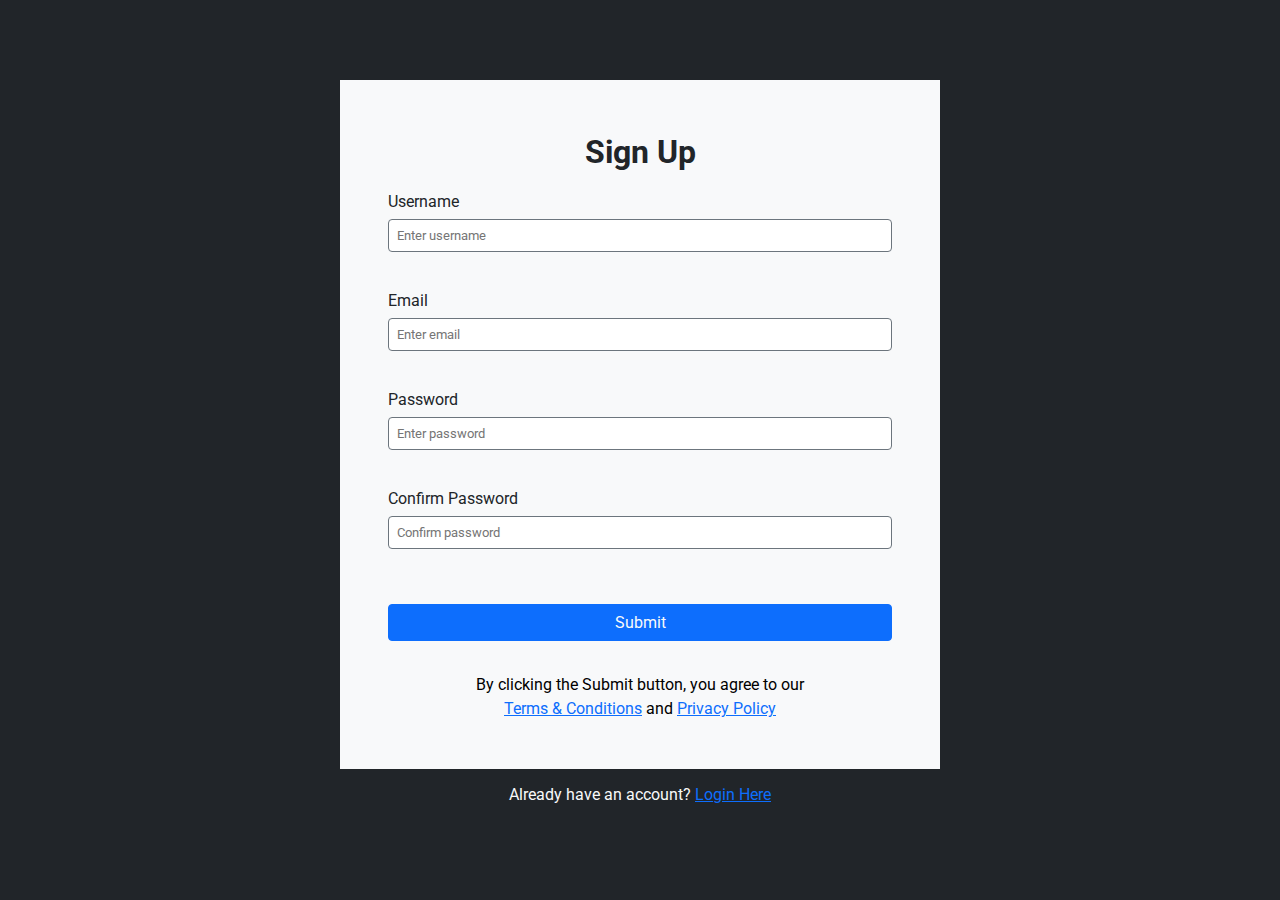
<file: form-validator/index.html>
<!DOCTYPE html>
<html lang="en">
  <head>
    <meta charset="UTF-8" />
    <meta name="viewport" content="width=device-width, initial-scale=1.0" />
    <link rel="icon" href="../favicon.ico" type="image/x-icon" />
    <title>Form Validator</title>
    <link rel="stylesheet" href="style.css" />
  </head>
  <body>
    <div class="container">
      <form class="form">
        <h1>Sign Up</h1>

        <div class="form-control">
          <label for="username">Username</label>
          <input type="text" id="username" placeholder="Enter username" />
          <small>Error ...</small>
        </div>

        <div class="form-control">
          <label for="email">Email</label>
          <input type="text" id="email" placeholder="Enter email" />
          <small>Error ...</small>
        </div>

        <div class="form-control">
          <label for="pw">Password</label>
          <input type="password" id="pw" placeholder="Enter password" />
          <small>Error ...</small>
        </div>

        <div class="form-control">
          <label for="pw2">Confirm Password</label>
          <input type="password" id="pw2" placeholder="Confirm password" />
          <small>Error ...</small>
        </div>

        <button type="submit">Submit</button>
        <p class="bottom-text">
          By clicking the Submit button, you agree to our
          <a href="#">Terms & Conditions</a> and
          <a href="#">Privacy Policy</a>
        </p>
      </form>

      <footer>
        <p>Already have an account? <a href="#">Login Here</a></p>
      </footer>
    </div>

    <script src="script.js"></script>
  </body>
</html>
</file>
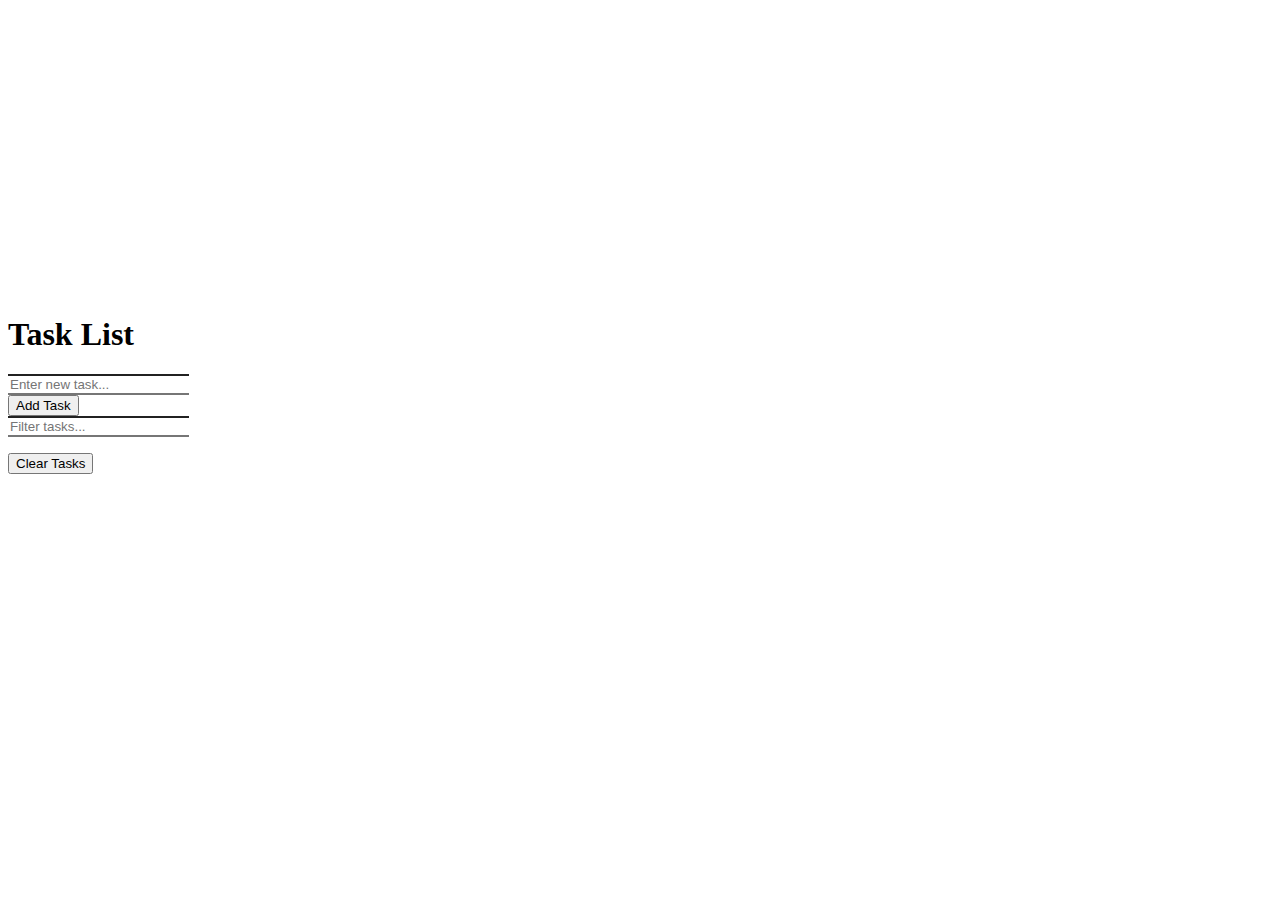
<file: task-list/index.html>
<!DOCTYPE html>
<html lang="en">
  <head>
    <meta charset="UTF-8" />
    <meta name="viewport" content="width=device-width, initial-scale=1.0" />
    <link rel="icon" href="../favicon.ico" type="image/x-icon" />
    <title>Task List</title>
    <link
      href="https://cdn.jsdelivr.net/npm/bootstrap@5.0.0-beta1/dist/css/bootstrap.min.css"
      rel="stylesheet"
      integrity="sha384-giJF6kkoqNQ00vy+HMDP7azOuL0xtbfIcaT9wjKHr8RbDVddVHyTfAAsrekwKmP1"
      crossorigin="anonymous"
    />
    <link rel="stylesheet" href="style.css" />
  </head>
  <body class="bg-dark">
    <div class="container">
      <div class="row">
        <div class="col-7 mx-auto">
          <div class="card bg-light shadow-lg">
            <div class="card-body">
              <h1 class="card-title">Task List</h1>
              <form>
                <div class="mb-4">
                  <label for="enter-new-task" class="form-label"></label>
                  <input
                    type="text"
                    class="form-control border-top-0 border-right-0 border-left-0 rounded-0 py-3"
                    id="enter-new-task"
                    placeholder="Enter new task..."
                  />
                </div>
                <div class="mb-5">
                  <button type="submit" class="btn btn-success">
                    Add Task
                  </button>
                </div>
              </form>
              <form>
                <div class="mb-4">
                  <label for="filter-tasks" class="form-label"></label>
                  <input
                    type="text"
                    class="form-control border-top-0 border-right-0 border-left-0 rounded-0 py-3"
                    id="filter-tasks"
                    placeholder="Filter tasks..."
                  />
                </div>
                <ul class="list-group-flush filtered-tasks"></ul>
                <div class="mb-5">
                  <button type="button" class="btn btn-danger" id="clear-tasks">
                    Clear Tasks
                  </button>
                </div>
              </form>
            </div>
          </div>
        </div>
      </div>
    </div>

    <script
      src="https://cdn.jsdelivr.net/npm/bootstrap@5.0.0-beta1/dist/js/bootstrap.bundle.min.js"
      integrity="sha384-ygbV9kiqUc6oa4msXn9868pTtWMgiQaeYH7/t7LECLbyPA2x65Kgf80OJFdroafW"
      crossorigin="anonymous"
    ></script>
    <script src="script.js"></script>
  </body>
</html>
</file>
<file: form-validator/style.css>
@import url("https://fonts.googleapis.com/css2?family=Roboto&display=swap");*{-webkit-box-sizing:border-box;box-sizing:border-box;font-family:'Roboto', sans-serif}body{background-color:#212529;min-height:100vh;display:-webkit-box;display:-ms-flexbox;display:flex;-webkit-box-pack:center;-ms-flex-pack:center;justify-content:center;-webkit-box-align:center;-ms-flex-align:center;align-items:center;margin:0}.container{width:75vw;display:-webkit-box;display:-ms-flexbox;display:flex;-webkit-box-pack:center;-ms-flex-pack:center;justify-content:center;-webkit-box-align:center;-ms-flex-align:center;align-items:center;-webkit-box-orient:vertical;-webkit-box-direction:normal;-ms-flex-direction:column;flex-direction:column}a{color:#0d6efd}.form{background-color:#f8f9fa;padding:2rem 3rem;max-width:600px}.form h1{text-align:center;color:#212529}.form-control{margin-bottom:0.75rem;position:relative}.form-control label{color:#212529}.form-control input{display:block;width:100%;margin:0.5rem 0;padding:0.5rem;border:1px solid #6c757d;border-radius:0.25rem}.form-control.success input{border-color:green}.form-control.err input{border-color:red}.form-control.err small{visibility:visible}.form-control small{color:red;visibility:hidden}.form button{background-color:#0d6efd;border:1px solid #0d6efd;border-radius:0.25rem;color:#f8f9fa;padding:0.5rem;margin-top:1rem;width:100%;font-size:1rem}.form .bottom-text{margin-top:2rem;padding:0 5rem;text-align:center;line-height:1.5}footer{color:#f8f9fa}
</file>
<file: task-list/style.css>
.card{margin-top:25%}input[type='text'],input[type='text']:focus{background-color:inherit;border-left:0;border-right:0}input[type='text']:focus{-webkit-box-shadow:none;box-shadow:none}ul{list-style:none;padding-right:2rem}
</file>
